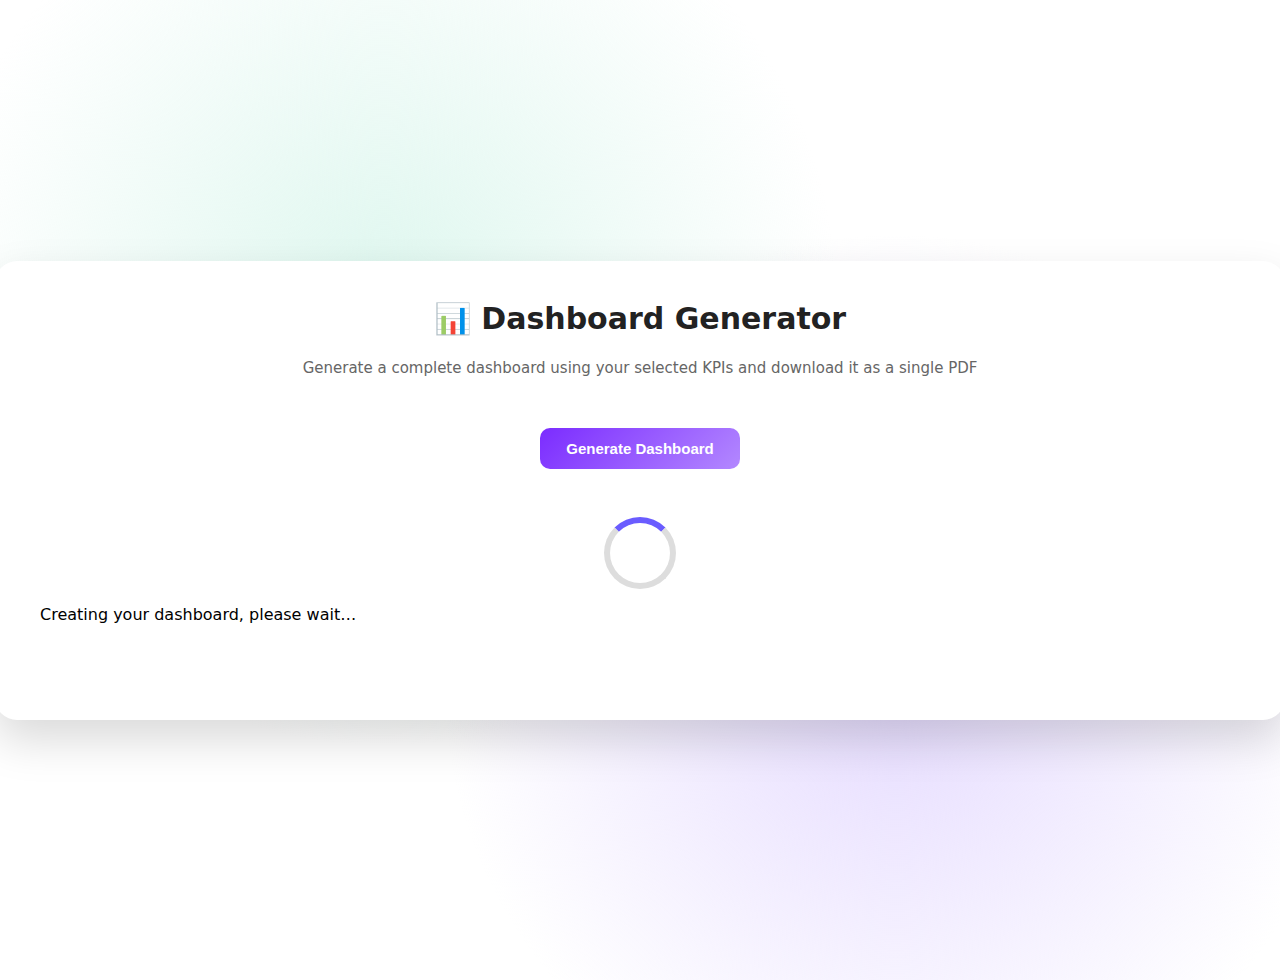
<file: BTechPro/html/dashboard.html>
<!DOCTYPE html>
<html lang="en">

<head>
  <meta charset="UTF-8" />
  <title>Auto KPI Dashboard</title>

<style>
/* Page background */
body {
  margin: 0;
  font-family: "Segoe UI", system-ui, sans-serif;
  background: linear-gradient(135deg, #f2efff, #e8e4ff);
  min-height: 100vh;
  display: flex;
  justify-content: center;
  align-items: center;
  padding: 40px;
}

/* Main container */
.panel {
  background: #ffffff;
  padding: 40px 45px;
  border-radius: 22px;
  max-width: 1200px;
  width: 100%;
  box-shadow: 0 20px 45px rgba(0,0,0,0.15);
  display: flex;
  flex-direction: column;
  gap: 20px;
}

/* Heading */
.panel h1 {
  font-size: 30px;
  font-weight: 800;
  color: #222;
  text-align: center;
  margin: 0;
}

/* Subtitle */
.subtitle {
  text-align: center;
  font-size: 15px;
  color: #666;
  line-height: 1.6;
}

/* Controls */
.controls {
  text-align: center;
}

button {
  padding: 14px 26px;
  font-size: 15px;
  background: #6a5cff;
  color: white;
  border: none;
  cursor: pointer;
  margin: 8px;
  border-radius: 12px;
  font-weight: 700;
  transition: transform 0.2s ease, box-shadow 0.2s ease;
}

button:hover {
  transform: translateY(-3px);
  box-shadow: 0 8px 24px rgba(106, 92, 255, 0.25);
}

#downloadBtn {
  display: none;
}
    body {
      font-family: "Segoe UI", system-ui, sans-serif;
      height: 100vh;
      margin: 0;
      overflow-x: hidden;

      display: flex;
      flex-direction: column;
      align-items: center;

      background:
        radial-gradient(circle at 30% 30%, #dff7ef 0%, transparent 40%),
        radial-gradient(circle at 70% 70%, #e6dcff 0%, transparent 40%);
    }

    /* Title */
    h2 {
      margin-top: 20px;
      font-size: 28px;
      font-weight: 600;
    }

    /* Controls */
    .controls {
      text-align: center;
      margin: 20px 0;
    }

    /* Buttons - Purple Theme */
    button {
      padding: 12px 26px;
      font-size: 15px;
      background: linear-gradient(135deg, #7b2cff, #b388ff);
      color: white;
      border: none;
      border-radius: 10px;
      cursor: pointer;
      margin: 8px;

      transition: all 0.3s ease;
    }

.spinner {
  width: 60px;
  height: 60px;
  border: 6px solid #ddd;
  border-top: 6px solid #6a5cff;
  border-radius: 50%;
  animation: spin 1s linear infinite;
  margin: auto;
}

    /* Hide download initially */
    #downloadBtn {
      display: none;
    }

/* ==============================
   DASHBOARD GRID (3 PER ROW)
   ============================== */
#charts {
  display: grid;
  grid-template-columns: repeat(3, 1fr);   /* Always 3 per row */
  gap: 24px;
  justify-content: center;
  margin-top: 20px;
}

/* Chart card */
#charts img {
  width: 100%;
  border-radius: 16px;
  background: #ffffff;
  padding: 12px;
  border: 1px solid #e5e7f2;
  box-shadow: 0 6px 18px rgba(0,0,0,0.05);
}

/* When less than 3 charts exist, center them */
#charts:has(img:only-child),
#charts:has(img:nth-child(2):last-child) {
  justify-content: center;
}
</style>
</head>

<body>

<div class="panel">
  <h1>📊 Dashboard Generator</h1>
  <div class="subtitle">
    Generate a complete dashboard using your selected KPIs and download it as a single PDF
  </div>

  <div class="controls">
    <button id="generateBtn" onclick="runDashboard()">Generate Dashboard</button>
    <button id="downloadBtn" onclick="downloadPDF()">Download Dashboard as PDF</button>
  </div>

  <div id="loader">
    <div class="spinner"></div>
    <p>Creating your dashboard, please wait…</p>
  </div>

  <div id="charts"></div>
</div>

<script>
function runDashboard() {
  const generateBtn = document.getElementById("generateBtn");
  const downloadBtn = document.getElementById("downloadBtn");
  const loader = document.getElementById("loader");
  const chartsDiv = document.getElementById("charts");

      generateBtn.style.display = "none";
      downloadBtn.style.display = "none";
      loader.style.display = "block";
      chartsDiv.innerHTML = "";

      const storedKPIs = localStorage.getItem("structured_kpis");

  if (!storedKPIs) {
    alert("No KPIs found. Please run KPI Identification first.");
    loader.style.display = "none";
    generateBtn.style.display = "inline-block";
    return;
  }

  const structuredKPIs = JSON.parse(storedKPIs);

      fetch("/chart/generate", {
        method: "POST",
        headers: { "Content-Type": "application/json" },
        body: JSON.stringify({ kpis: structuredKPIs })
      })
        .then(res => res.json())
        .then(data => {
          loader.style.display = "none";

    if (!data.images || data.images.length === 0) {
      chartsDiv.innerHTML = "<p style='text-align:center;color:#555;'>No charts generated.</p>";
      generateBtn.style.display = "inline-block";
      return;
    }

    data.images.forEach(imgUrl => {
      const img = document.createElement("img");
      img.src = imgUrl;
      chartsDiv.appendChild(img);
    });

    downloadBtn.style.display = "inline-block";
  })
  .catch(err => {
    console.error(err);
    alert("Dashboard generation failed.");
    loader.style.display = "none";
    generateBtn.style.display = "inline-block";
  });
}

function downloadPDF() {
  window.open("/chart/download-dashboard", "_blank");
}
</script>

</body>

</html>
</file>
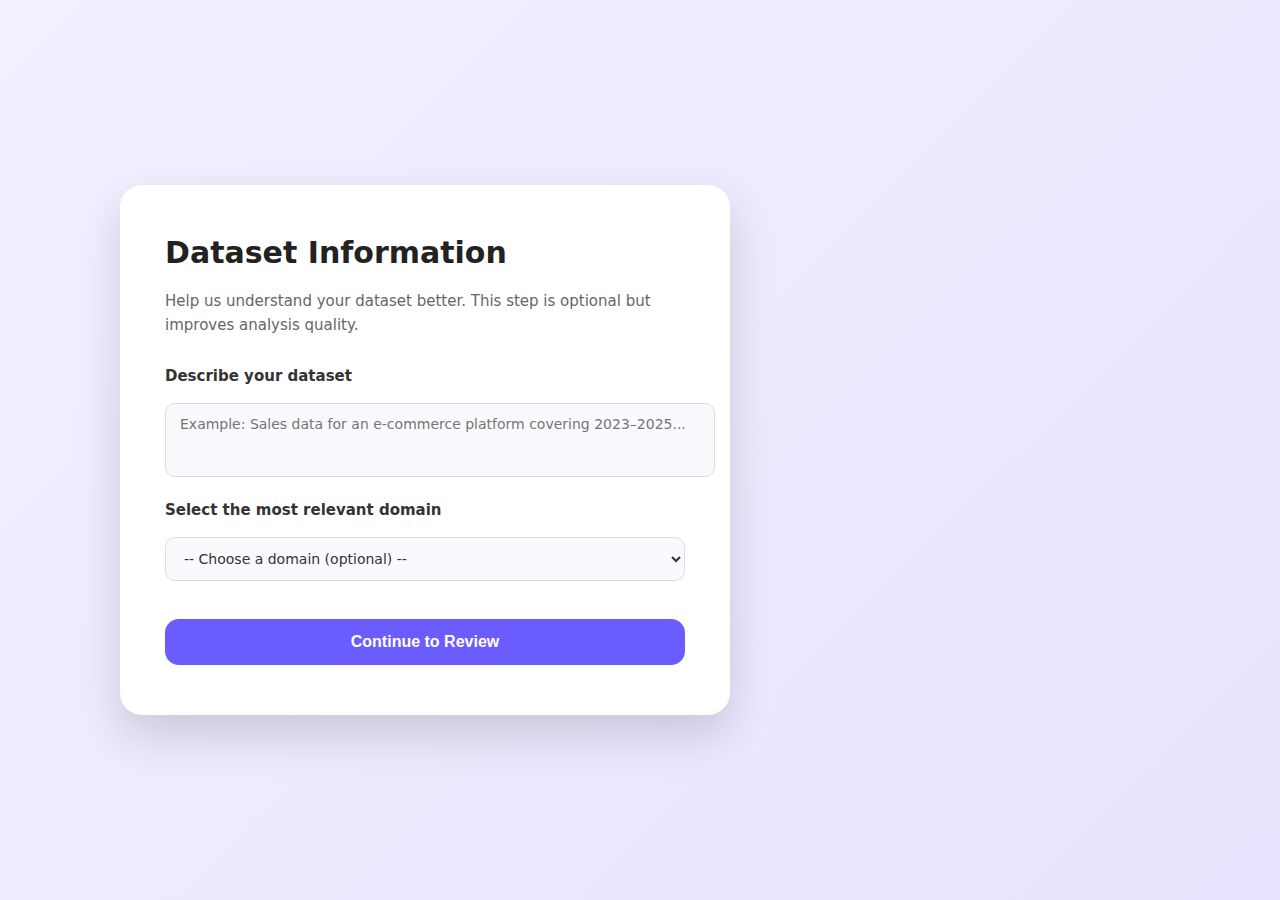
<file: BTechPro/html/metadata.html>
<!DOCTYPE html>
<html lang="en">

<head>
  <meta charset="UTF-8" />
  <title>Dataset Context</title>

  <style>
    /* Soft background – consistent with your theme */
    body {
      margin: 0;
      font-family: "Segoe UI", system-ui, sans-serif;
      background: linear-gradient(135deg, #f2efff, #e8e4ff);
      min-height: 100vh;
      display: flex;
      align-items: center;
      justify-content: flex-start;
      padding-left: 120px;
      gap: 80px;
      overflow-x: hidden;
    }

    /* Main Card */
    .card {
      background: #ffffff;
      padding: 50px 45px;
      border-radius: 22px;
      width: 100%;
      max-width: 520px;
      box-shadow: 0 20px 45px rgba(0,0,0,0.15);
      display: flex;
      flex-direction: column;
      gap: 18px;
    }

    /* Main Heading */
    .card h1 {
      font-size: 30px;
      font-weight: 800;
      color: #222;
      margin: 0;
      line-height: 1.2;
    }

    /* Subtitle */
    .subtitle {
      font-size: 15px;
      color: #666;
      line-height: 1.6;
      margin-bottom: 6px;
    }

    /* Section Labels */
    .card label {
      font-size: 15px;
      font-weight: 600;
      color: #333;
      margin-top: 6px;
    }

    /* Inputs */
    textarea,
    select {
      width: 100%;
      padding: 12px 14px;
      border-radius: 10px;
      border: 1px solid #ddd;
      font-size: 14px;
      font-family: inherit;
      outline: none;
      background: #fafafe;
      color: #333;
    }

    textarea {
      resize: none;
    }

    /* Button */
    button {
      margin-top: 20px;
      padding: 14px;
      width: 100%;
      cursor: pointer;
      background: #6a5cff;
      color: #ffffff;
      border: none;
      border-radius: 14px;
      font-size: 16px;
      font-weight: 700;
      transition: transform 0.2s ease, box-shadow 0.2s ease;
    }

    /* No color change on hover */
    button:hover {
      transform: translateY(-3px);
      box-shadow: 0 8px 24px rgba(106, 92, 255, 0.25);
    }
  </style>
</head>

<body>

<div class="card">
  <!-- Stronger Heading Structure -->
  <h1>Dataset Information</h1>
  <div class="subtitle">
    Help us understand your dataset better. This step is optional but improves analysis quality.
  </div>

  <label for="datasetDesc">Describe your dataset</label>
  <textarea
    id="datasetDesc"
    rows="3"
    placeholder="Example: Sales data for an e-commerce platform covering 2023–2025..."
  ></textarea>

  <label for="datasetDomain">Select the most relevant domain</label>
  <select id="datasetDomain">
    <option value="">-- Choose a domain (optional) --</option>
    <option>Business / Sales</option>
    <option>Marketing</option>
    <option>Finance</option>
    <option>Healthcare</option>
    <option>Operations</option>
    <option>Education</option>
    <option>Scientific / Research</option>
    <option>Other</option>
  </select>

  <button onclick="submitMetadata()">Continue to Review</button>
</div>

  <script>
    function submitMetadata() {
      const description = document.getElementById("datasetDesc").value.trim();
      const domain = document.getElementById("datasetDomain").value;

      const datasetId = localStorage.getItem("dataset_id");

  const userContext = {
    dataset_id: datasetId,
    dataset_description: description || null,
    dataset_domain: domain || null
  };

      localStorage.setItem("userDatasetContext", JSON.stringify(userContext));

      console.log("📝 Optional dataset context saved:", userContext);

  // Move to next step
  window.location.href = "/review";
}
</script>

</body>

</html>
</file>
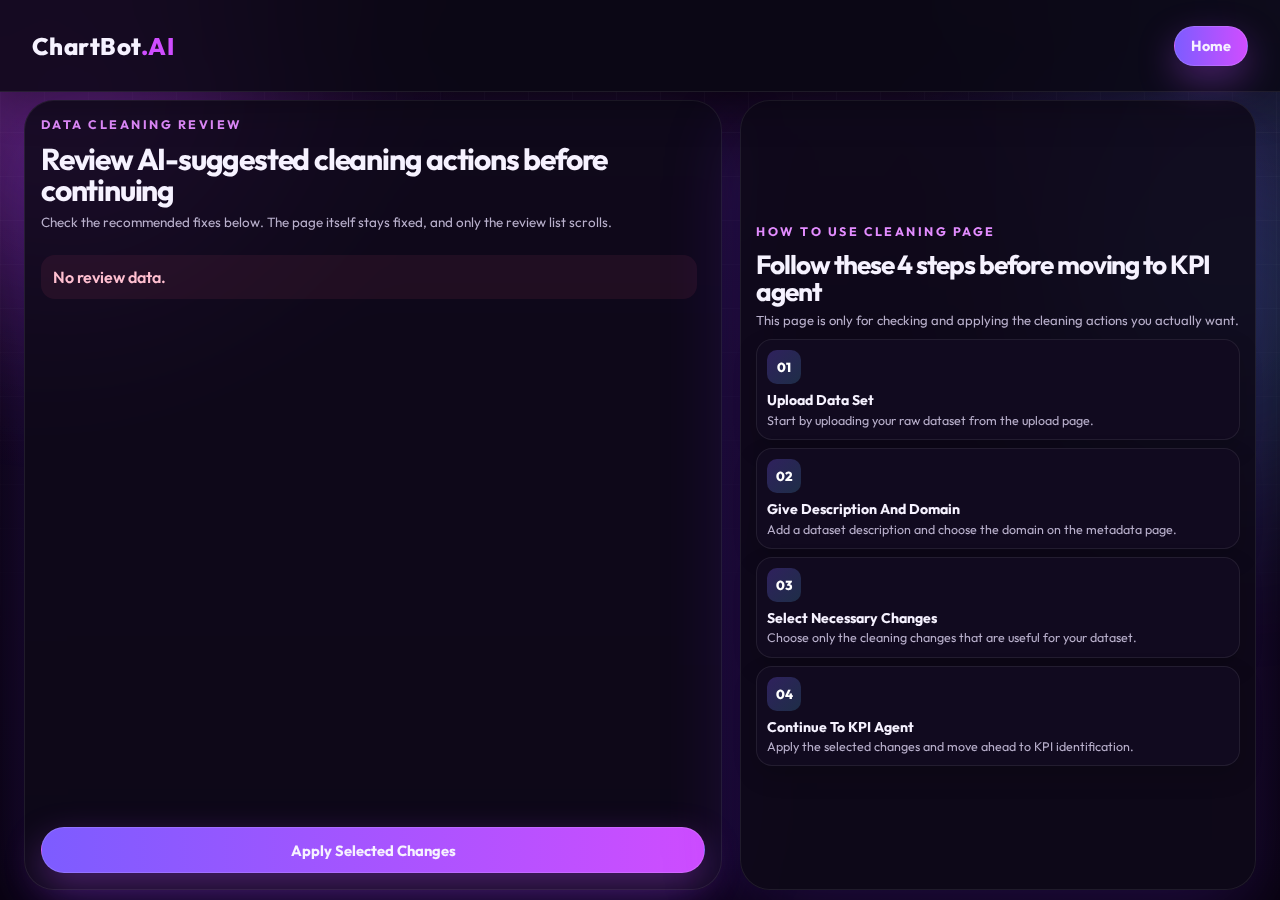
<file: BTechPro/html/review.html>
<!DOCTYPE html>
<html lang="en">
<head>
  <meta charset="UTF-8">
  <meta name="viewport" content="width=device-width, initial-scale=1.0">
  <title>Data Cleaning Review</title>
  <link rel="preconnect" href="https://fonts.googleapis.com">
  <link rel="preconnect" href="https://fonts.gstatic.com" crossorigin>
  <link href="https://fonts.googleapis.com/css2?family=Outfit:wght@300;400;500;600;700;800&display=swap" rel="stylesheet">
  <style>
    :root {
      --panel: rgba(15, 10, 27, 0.84);
      --panel-strong: rgba(18, 11, 32, 0.94);
      --border: rgba(255, 255, 255, 0.08);
      --text: #f6f2ff;
      --muted: #b9b0cc;
      --accent: #cf4dff;
      --accent-2: #7d5cff;
      --shadow: 0 24px 80px rgba(118, 44, 255, 0.22);
    }

    * {
      box-sizing: border-box;
    }

    html,
    body {
      height: 100%;
    }

    body {
      margin: 0;
      font-family: "Outfit", sans-serif;
      color: var(--text);
      overflow: hidden;
      background:
        radial-gradient(circle at top left, rgba(185, 58, 255, 0.18), transparent 30%),
        radial-gradient(circle at top right, rgba(85, 158, 255, 0.14), transparent 25%),
        linear-gradient(180deg, #14081d 0%, #09040f 45%, #06020a 100%);
      scrollbar-width: none;
    }

    body::-webkit-scrollbar {
      display: none;
    }

    body::before {
      content: "";
      position: fixed;
      inset: 0;
      background-image:
        linear-gradient(rgba(255, 255, 255, 0.045) 1px, transparent 1px),
        linear-gradient(90deg, rgba(255, 255, 255, 0.045) 1px, transparent 1px);
      background-size: 44px 44px;
      mask-image: linear-gradient(to bottom, rgba(255, 255, 255, 0.75), transparent 82%);
      pointer-events: none;
      z-index: -2;
    }

    .page-glow {
      position: fixed;
      width: 360px;
      height: 360px;
      border-radius: 50%;
      filter: blur(90px);
      pointer-events: none;
      z-index: -1;
    }

    .page-glow-left {
      top: -70px;
      left: -100px;
      background: rgba(207, 77, 255, 0.26);
    }

    .page-glow-right {
      top: 140px;
      right: -120px;
      background: rgba(89, 208, 255, 0.16);
    }

    .site-header {
      position: sticky;
      top: 0;
      z-index: 10;
      width: 100%;
      height: 92px;
    }

    .nav-shell {
      width: 100%;
      min-height: 92px;
      padding: 16px 32px;
      display: flex;
      align-items: center;
      justify-content: space-between;
      gap: 24px;
      border-bottom: 1px solid var(--border);
      background: rgba(10, 7, 20, 0.82);
      backdrop-filter: blur(20px);
      box-shadow: 0 12px 40px rgba(0, 0, 0, 0.3);
    }

    .brand {
      color: inherit;
      text-decoration: none;
      font-size: 1.5rem;
      font-weight: 800;
      letter-spacing: 0.02em;
    }

    .brand span {
      color: var(--accent);
    }

    .nav-cta,
    button {
      border: 1px solid rgba(255, 255, 255, 0.14);
      border-radius: 999px;
      color: var(--text);
      background: linear-gradient(90deg, var(--accent-2), var(--accent));
      box-shadow: 0 14px 36px rgba(184, 74, 255, 0.35);
      cursor: pointer;
      transition: transform 0.2s ease, box-shadow 0.2s ease;
      font-family: inherit;
      font-weight: 700;
    }

    .nav-cta {
      padding: 10px 16px;
      font-size: 0.9rem;
      text-decoration: none;
    }

    .nav-cta:hover,
    button:hover {
      transform: translateY(-2px);
    }

    .review-page {
      height: calc(100vh - 92px);
      max-width: 1280px;
      margin: 0 auto;
      padding: 8px 24px 10px;
      display: grid;
      grid-template-columns: minmax(0, 1.15fr) minmax(0, 0.85fr);
      gap: 18px;
      align-items: stretch;
    }

    .review-panel,
    .steps-panel {
      border: 1px solid var(--border);
      background: var(--panel);
      backdrop-filter: blur(16px);
      box-shadow: var(--shadow);
      border-radius: 30px;
    }

    .review-panel {
      padding: 16px;
      display: flex;
      flex-direction: column;
      min-height: 0;
    }

    .eyebrow {
      margin: 0 0 12px;
      color: #e38cff;
      text-transform: uppercase;
      letter-spacing: 0.2em;
      font-size: 0.78rem;
      font-weight: 700;
    }

    .review-panel h1 {
      margin: 0 0 6px;
      font-size: clamp(1.42rem, 2.35vw, 1.95rem);
      line-height: 1.04;
      letter-spacing: -0.04em;
    }

    .subtitle {
      margin: 0 0 8px;
      color: var(--muted);
      font-size: 0.84rem;
      line-height: 1.36;
    }

    #loading {
      margin: 0 0 8px;
      padding: 8px 10px;
      border-radius: 12px;
      background: rgba(255, 255, 255, 0.04);
      color: #cfd8ff;
      font-size: 0.84rem;
    }

    #issues {
      flex: 1;
      min-height: 0;
      overflow-y: auto;
      padding-right: 8px;
      scrollbar-width: thin;
      scrollbar-color: rgba(207, 77, 255, 0.6) rgba(255, 255, 255, 0.05);
    }

    #issues::-webkit-scrollbar {
      width: 8px;
    }

    #issues::-webkit-scrollbar-track {
      background: rgba(255, 255, 255, 0.04);
      border-radius: 999px;
    }

    #issues::-webkit-scrollbar-thumb {
      background: linear-gradient(180deg, rgba(125, 92, 255, 0.95), rgba(207, 77, 255, 0.95));
      border-radius: 999px;
    }

    .issue {
      background: var(--panel-strong);
      border-radius: 18px;
      padding: 13px 13px;
      border: 1px solid rgba(255, 255, 255, 0.08);
      box-shadow: 0 10px 30px rgba(0, 0, 0, 0.15);
      display: flex;
      flex-direction: column;
      gap: 7px;
      margin-bottom: 10px;
    }

    .checkbox-row {
      display: flex;
      align-items: flex-start;
      gap: 10px;
      font-size: 0.95rem;
      font-weight: 600;
      color: var(--text);
      padding-bottom: 8px;
      border-bottom: 1px solid rgba(255, 255, 255, 0.08);
    }

    .checkbox-row input {
      margin-top: 3px;
      accent-color: #cf4dff;
    }

    .checkbox-row strong {
      color: #f0a2ff;
      font-weight: 700;
    }

    .issue p {
      font-size: 0.88rem;
      color: var(--muted);
      margin: 0;
      line-height: 1.46;
    }

    .issue p b {
      color: var(--text);
      font-weight: 700;
    }

    .issue em {
      color: #dad0ee;
      font-style: normal;
      background: rgba(255, 255, 255, 0.04);
      padding: 8px 10px;
      border-radius: 10px;
      display: inline-block;
      line-height: 1.42;
    }

    .risk {
      background: rgba(255, 92, 122, 0.1);
      border-left: 4px solid #ff5d8d;
      padding: 8px 10px;
      border-radius: 10px;
      font-size: 0.82rem;
      font-weight: 600;
      color: #ffbfd0;
      line-height: 1.38;
    }

    .review-footer {
      padding-top: 8px;
    }

    button {
      min-height: 46px;
      width: 100%;
      font-size: 0.92rem;
    }

    .steps-panel {
      padding: 15px;
      display: flex;
      flex-direction: column;
      justify-content: center;
    }

    .steps-panel h2 {
      margin: 0 0 6px;
      font-size: clamp(1.28rem, 2.05vw, 1.7rem);
      line-height: 1.05;
      letter-spacing: -0.04em;
    }

    .steps-copy {
      margin: 0 0 10px;
      color: var(--muted);
      font-size: 0.82rem;
      line-height: 1.34;
    }

    .steps-grid {
      display: grid;
      gap: 8px;
    }

    .step-card {
      border-radius: 16px;
      border: 1px solid rgba(255, 255, 255, 0.08);
      background: var(--panel-strong);
      padding: 10px 10px;
      transition: transform 0.22s ease, box-shadow 0.22s ease, border-color 0.22s ease;
      box-shadow: 0 10px 24px rgba(0, 0, 0, 0.16);
    }

    .step-card:hover {
      transform: translateY(-4px);
      border-color: rgba(207, 77, 255, 0.45);
      box-shadow:
        0 18px 36px rgba(0, 0, 0, 0.22),
        0 0 24px rgba(207, 77, 255, 0.18);
    }

    .step-number {
      display: inline-flex;
      align-items: center;
      justify-content: center;
      width: 34px;
      height: 34px;
      border-radius: 10px;
      background: linear-gradient(135deg, rgba(125, 92, 255, 0.28), rgba(89, 208, 255, 0.18));
      color: #fff;
      font-weight: 800;
      margin-bottom: 8px;
      font-size: 0.82rem;
    }

    .step-card h3 {
      margin: 0 0 4px;
      font-size: 0.88rem;
      line-height: 1.18;
    }

    .step-card p {
      margin: 0;
      color: var(--muted);
      font-size: 0.78rem;
      line-height: 1.3;
    }

    .error {
      color: #ffbfd0;
      font-weight: 600;
      padding: 12px;
      border-radius: 14px;
      background: rgba(255, 92, 122, 0.08);
    }

    @media (max-width: 1100px) {
      body {
        overflow-y: auto;
      }

      .review-page {
        height: auto;
        grid-template-columns: 1fr;
      }

      .review-panel {
        min-height: 700px;
      }
    }

    @media (max-width: 820px) {
      .site-header {
        height: auto;
      }

      .nav-shell {
        min-height: auto;
        padding: 16px;
      }

      .review-page {
        padding: 14px 16px 22px;
        gap: 20px;
      }

      .review-panel,
      .steps-panel {
        padding: 18px;
      }
    }
  </style>
</head>
<body>
  <div class="page-glow page-glow-left"></div>
  <div class="page-glow page-glow-right"></div>

  <header class="site-header">
    <div class="nav-shell">
      <a class="brand" href="/">ChartBot<span>.AI</span></a>
      <a class="nav-cta" href="/">Home</a>
    </div>
  </header>

  <main class="review-page">
    <section class="review-panel">
      <p class="eyebrow">Data Cleaning Review</p>
      <h1>Review AI-suggested cleaning actions before continuing</h1>
      <div class="subtitle">
        Check the recommended fixes below. The page itself stays fixed, and only the review list scrolls.
      </div>

      <div id="loading">
        Generating data quality review using AI...
      </div>

      <div id="issues"></div>

      <div class="review-footer">
        <button onclick="processSelected()">Apply Selected Changes</button>
      </div>
    </section>

    <aside class="steps-panel">
      <p class="eyebrow">How To Use Cleaning Page</p>
      <h2>Follow these 4 steps before moving to KPI agent</h2>
      <p class="steps-copy">
        This page is only for checking and applying the cleaning actions you actually want.
      </p>

      <div class="steps-grid">
        <article class="step-card">
          <span class="step-number">01</span>
          <h3>Upload Data Set</h3>
          <p>Start by uploading your raw dataset from the upload page.</p>
        </article>

        <article class="step-card">
          <span class="step-number">02</span>
          <h3>Give Description And Domain</h3>
          <p>Add a dataset description and choose the domain on the metadata page.</p>
        </article>

        <article class="step-card">
          <span class="step-number">03</span>
          <h3>Select Necessary Changes</h3>
          <p>Choose only the cleaning changes that are useful for your dataset.</p>
        </article>

        <article class="step-card">
          <span class="step-number">04</span>
          <h3>Continue To KPI Agent</h3>
          <p>Apply the selected changes and move ahead to KPI identification.</p>
        </article>
      </div>
    </aside>
  </main>

  <script>
    async function callLLMReview() {
      const datasetId = localStorage.getItem("dataset_id");
      const sampleRowsRaw = localStorage.getItem("datasetSampleRows");
      const sampleRows = sampleRowsRaw ? JSON.parse(sampleRowsRaw) : null;
      const userContextRaw = localStorage.getItem("userDatasetContext");
      const userContext = userContextRaw ? JSON.parse(userContextRaw) : {};

      if (!datasetId || !sampleRows) {
        alert("Dataset info missing. Please upload again.");
        return;
      }

      const metaRes = await fetch(`http://127.0.0.1:8000/cleaning/metadata/${datasetId}`);
      if (!metaRes.ok) {
        alert("Failed to fetch metadata.");
        return;
      }

      const datasetMetadata = await metaRes.json();

      const payload = {
        dataset_metadata: datasetMetadata,
        sample_rows: sampleRows,
        user_context: userContext
      };

      const res = await fetch(`/llm-agent/llm-review`, {
        method: "POST",
        headers: { "Content-Type": "application/json" },
        body: JSON.stringify(payload)
      });

      if (!res.ok) {
        alert("LLM review failed.");
        return;
      }

      return await res.json();
    }

    function renderReview(review) {
      const issuesDiv = document.getElementById("issues");
      document.getElementById("loading").style.display = "none";

      if (!review) {
        issuesDiv.innerHTML = "<p class='error'>No review data.</p>";
        return;
      }

      let counter = 0;
      const nextId = () => "chk_" + (++counter);

      review.issues?.forEach(item => {
        const id = nextId();
        issuesDiv.innerHTML += `
          <div class="issue">
            <div class="checkbox-row">
              <input type="checkbox" id="${id}" checked
                data-column="${item.column}"
                data-step="${item.step_id}"
                data-action="${item.recommended_action}"
                data-problem="${item.problem}"
                data-action-reason="${item.action_reason}"
                data-risk="${item.risk_if_ignored}">
              <label for="${id}">
                <strong>${item.column}</strong> -> ${item.step_id}
              </label>
            </div>

            <p><b>Problem:</b> ${item.problem}</p>
            <p><b>Recommended Action:</b> ${item.recommended_action}</p>
            <p><em>${item.action_reason}</em></p>

            <div class="risk">
              <b>Risk if ignored:</b> ${item.risk_if_ignored}
            </div>
          </div>
        `;
      });
    }

    (async () => {
      const review = await callLLMReview();
      renderReview(review);
    })();

    async function processSelected() {
      const datasetId = localStorage.getItem("dataset_id");
      if (!datasetId) {
        alert("Dataset missing.");
        return;
      }

      const selected = [];
      document.querySelectorAll('input[type="checkbox"]:checked').forEach(cb => {
        selected.push({
          column: cb.dataset.column,
          step_id: cb.dataset.step,
          recommended_action: cb.dataset.action,
          problem: cb.dataset.problem,
          action_reason: cb.dataset.actionReason,
          risk_if_ignored: cb.dataset.risk
        });
      });

      const res = await fetch(`/cleaning/execute-cleaning`, {
        method: "POST",
        headers: { "Content-Type": "application/json" },
        body: JSON.stringify({
          dataset_id: datasetId,
          actions: selected,
          dry_run: false
        })
      });

      if (!res.ok) {
        alert("Cleaning failed.");
        return;
      }

      alert("Cleaning completed. Moving to KPI analysis...");
      window.location.href = "/kpi";
    }
  </script>
</body>
</html>
</file>
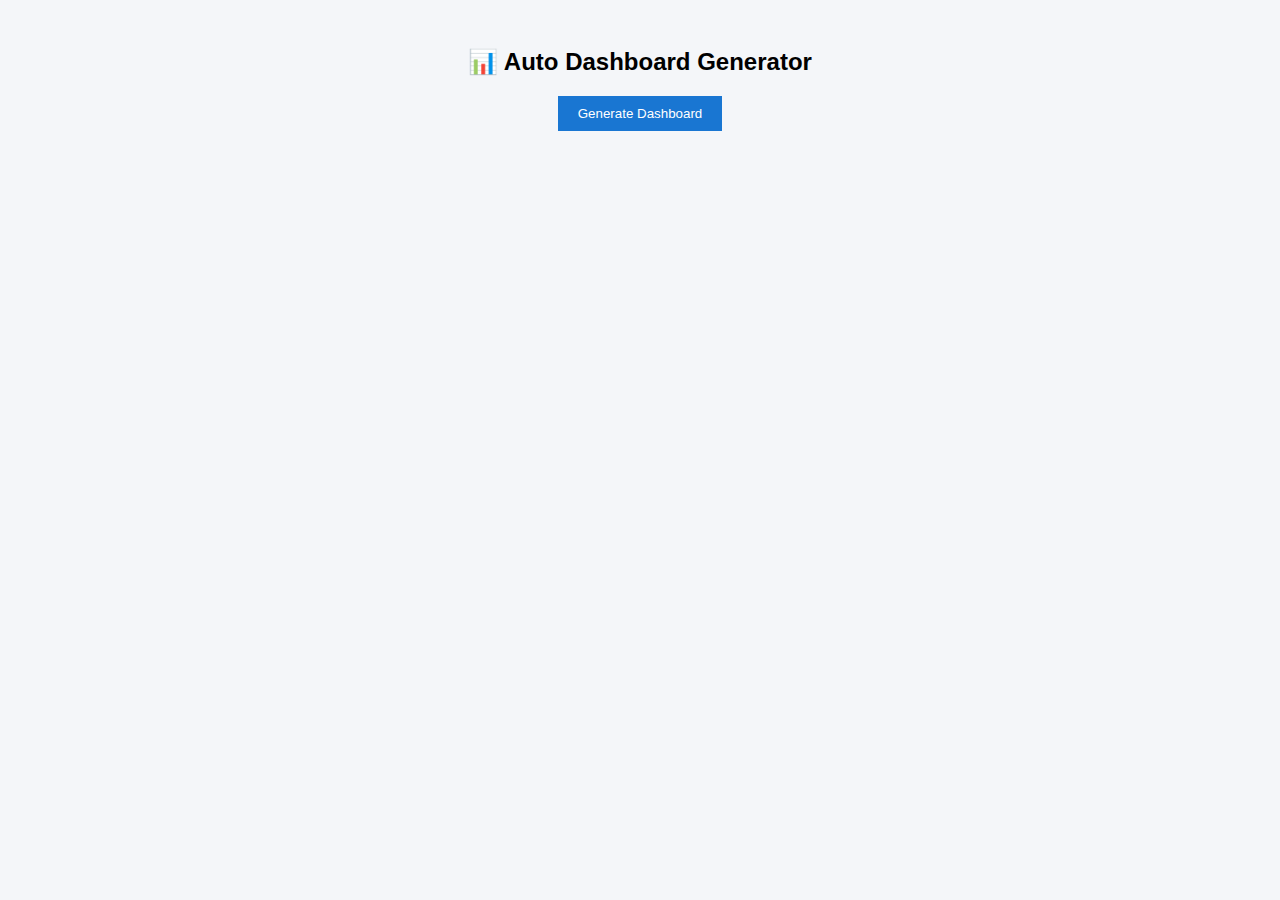
<file: src/html/dashboard.html>
<!DOCTYPE html>
<html>
<head>
<title>Auto KPI Dashboard</title>
<style>
body {
  font-family: Arial;
  background:#f4f6f9;
  padding:20px;
}
h2 {
  text-align:center;
}
button {
  padding:10px 20px;
  background:#1976d2;
  color:white;
  border:none;
  cursor:pointer;
}
button:hover {
  background:#0f5aa0;
}
#charts img {
  width:400px;
  margin:10px;
  border:1px solid #ccc;
}
</style>
</head>
<body>

<h2>📊 Auto Dashboard Generator</h2>
<div style="text-align:center;">
  <button onclick="runDashboard()">Generate Dashboard</button>
</div>

<div id="charts"></div>

<script>
// ------------------------------
// Convert KPI text → structured JSON
// ------------------------------
function parseKPIText(text) {
  text = text.replace(/```plaintext|```/g, "").trim();
  const kpis = [];
  const blocks = text.split(/KPI \d+:/).slice(1);

  blocks.forEach(block => {
    const kpi = {};
    const lines = block.trim().split("\n");

    lines.forEach(line => {
      if (line.includes(":")) {
        const [key, ...rest] = line.split(":");
        const value = rest.join(":").trim();
        const normalizedKey = key.trim().toLowerCase().replace(/ /g, "_");
        kpi[normalizedKey] = value;
      }
    });

    kpis.push({
      name: kpi.name,
      columns: kpi.columns,
      suggested_chart: kpi.suggested_chart
    });
  });

  return kpis;
}

// ------------------------------
// Full Dashboard Flow
// ------------------------------
function runDashboard() {
  fetch("http://127.0.0.1:8002/identify-kpis", {
    method: "POST",
    headers: {"Content-Type": "application/json"},
    body: JSON.stringify({ run: true })
  })
  .then(res => res.json())
  .then(kpiData => {
    console.log("KPI DATA:", kpiData);

    const structuredKPIs = parseKPIText(kpiData.kpi_output);
    console.log("STRUCTURED KPIs:", structuredKPIs);

    return fetch("http://127.0.0.1:8003/generate-charts", {
      method: "POST",
      headers: {"Content-Type": "application/json"},
      body: JSON.stringify({ kpis: structuredKPIs })
    });
  })
  .then(res => res.json())
  .then(chartData => {
    console.log("CHART DATA:", chartData);

    const div = document.getElementById("charts");
    div.innerHTML = "";

    if (!chartData.images || chartData.images.length === 0) {
      div.innerHTML = "<p>No charts generated.</p>";
      return;
    }

    chartData.images.forEach(img => {
      div.innerHTML += `<img src="${img}">`;
    });
  })
  .catch(err => {
    alert("Error generating dashboard. Check console.");
    console.error(err);
  });
}
</script>

</body>
</html>
</file>
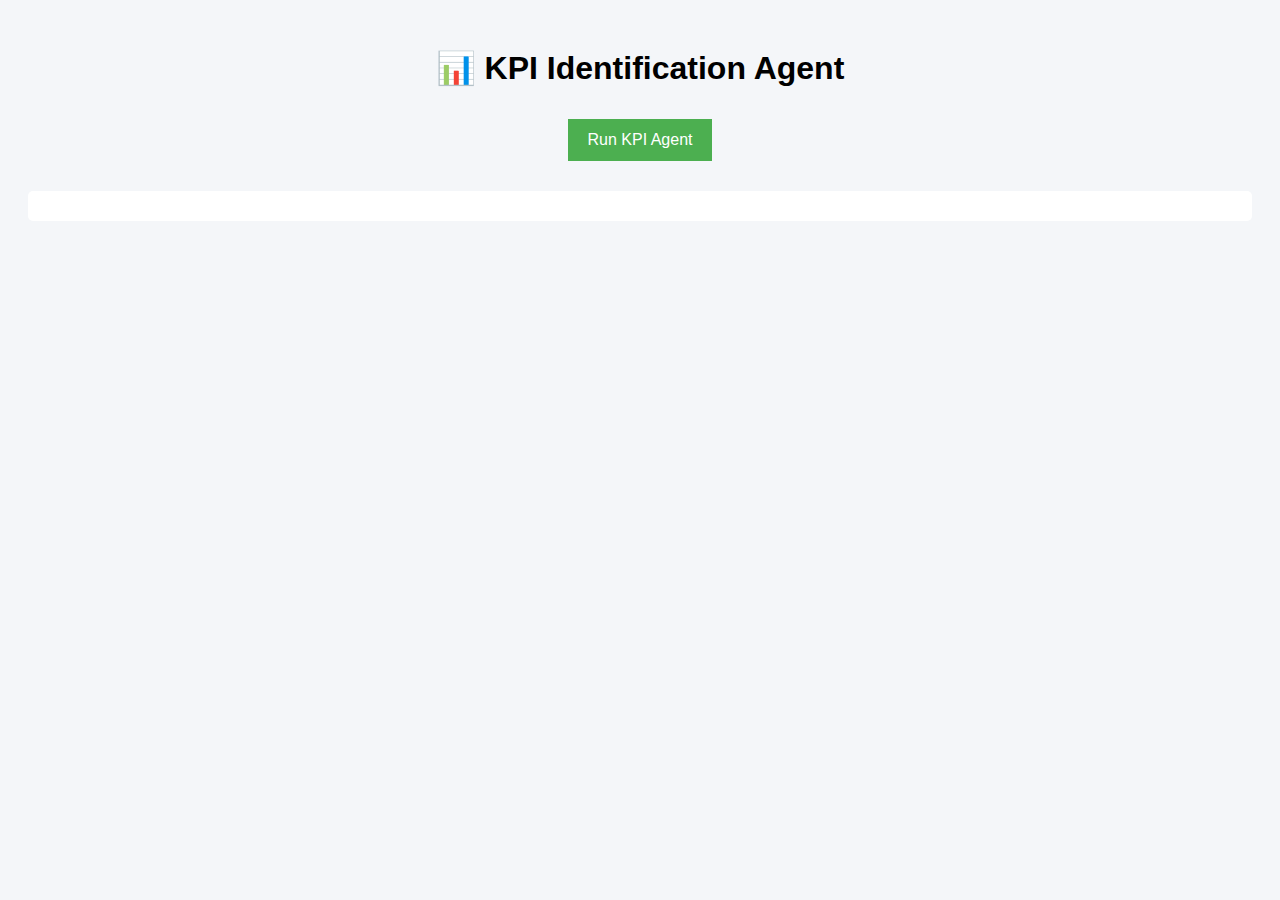
<file: src/html/kpi_ui.html>
<!DOCTYPE html>
<html lang="en">
<head>
<meta charset="UTF-8">
<title>KPI Identification Result</title>
<style>
body {
    font-family: Arial, sans-serif;
    background: #f4f6f9;
    padding: 20px;
}
h1 {
    text-align: center;
}
button {
    padding: 12px 20px;
    font-size: 16px;
    background: #4CAF50;
    color: white;
    border: none;
    cursor: pointer;
    margin: 10px;
}
button:hover {
    background: #45a049;
}
#output {
    margin-top: 20px;
    padding: 15px;
    background: #ffffff;
    border-radius: 5px;
    white-space: pre-wrap;
    max-height: 600px;
    overflow-y: auto;
}
.error {
    color: red;
    font-weight: bold;
}
.loading {
    color: blue;
    font-weight: bold;
}
#nextBtn {
    display: none;   /* Continue button hidden initially */
}
</style>
</head>
<body>

<h1>📊 KPI Identification Agent</h1>

<div style="text-align:center;">
    <!-- Run KPI button -->
    <button id="runBtn" onclick="runKPI()">Run KPI Agent</button>

    <!-- Continue button (hidden until KPIs are generated) -->
    <button id="nextBtn" onclick="goToDashboard()">Continue → Dashboard</button>
</div>

<div id="output"></div>

<script>
function runKPI() {
    const output = document.getElementById("output");
    const nextBtn = document.getElementById("nextBtn");
    const runBtn  = document.getElementById("runBtn");

    // Reset UI
    nextBtn.style.display = "none";
    runBtn.disabled = true;   // prevent double clicks
    output.innerHTML = "<div class='loading'>Running KPI agent, please wait...</div>";

    // Read optional user context saved from metadata.html
    const userContext = JSON.parse(localStorage.getItem("userDatasetContext")) || {};

    const payload = {
        dataset_description: userContext.dataset_description || null,
        dataset_domain: userContext.dataset_domain || null
    };

    console.log("📤 Sending to KPI Agent:", payload);

    fetch("http://localhost:8002/identify-kpis", {
        method: "POST",
        headers: { "Content-Type": "application/json" },
        body: JSON.stringify(payload)
    })
    .then(res => res.json())
    .then(data => {
        console.log("Full API Response:", data);

        if (data.status === "success" && data.kpi_output) {
            output.innerHTML = `
                <h3>Identified KPIs:</h3>
                <pre>${data.kpi_output}</pre>
            `;

            // 🔥 Hide Run KPI button permanently after KPIs are shown
            runBtn.style.display = "none";

            // Store KPI result for dashboard usage
            const structuredKPIs = parseKPIText(data.kpi_output);

            // Store RAW output (optional, for debugging)
            localStorage.setItem("kpi_result", JSON.stringify(data));

            // 🔥 Store structured KPIs for chart generator
            localStorage.setItem("structured_kpis", JSON.stringify(structuredKPIs));

            console.log("🚀 Structured KPIs saved:", structuredKPIs);


            // Show Continue button
            nextBtn.style.display = "inline-block";
        } 
        else if (data.status === "error") {
            output.innerHTML = `<div class="error">Error: ${data.message}</div>`;
            runBtn.disabled = false;  // allow retry on error
        } 
        else {
            output.innerHTML = `
                <div class="error">
                Unexpected API response:<br>
                <pre>${JSON.stringify(data, null, 2)}</pre>
                </div>
            `;
            runBtn.disabled = false;
        }
    })
    .catch(err => {
        console.error(err);
        output.innerHTML = "<div class='error'>Failed to connect to KPI Agent API</div>";
        runBtn.disabled = false;
    });
}

function goToDashboard() {
    window.location.href = "dashboard.html";
}



function parseKPIText(text) {
  text = text.replace(/```plaintext|```/g, "").trim();
  const kpis = [];
  const blocks = text.split(/KPI \d+:/).slice(1);

  blocks.forEach(block => {
    let name = "";
    let columns = "";
    let chartType = "";

    const lines = block.trim().split("\n");

    lines.forEach(line => {
      line = line.trim();

      if (line.startsWith("Name:")) {
        name = line.replace("Name:", "").trim();
      }
      else if (line.startsWith("Columns:")) {
        columns = line.replace("Columns:", "").trim();
      }
      else if (line.includes("Chart Type:")) {
        chartType = line.replace("- Chart Type:", "").trim();
      }
    });

    if (name && columns && chartType) {
      kpis.push({
        name: name,
        columns: columns,
        suggested_chart: chartType
      });
    }
  });

  return kpis;
}

</script>

</body>
</html>
</file>
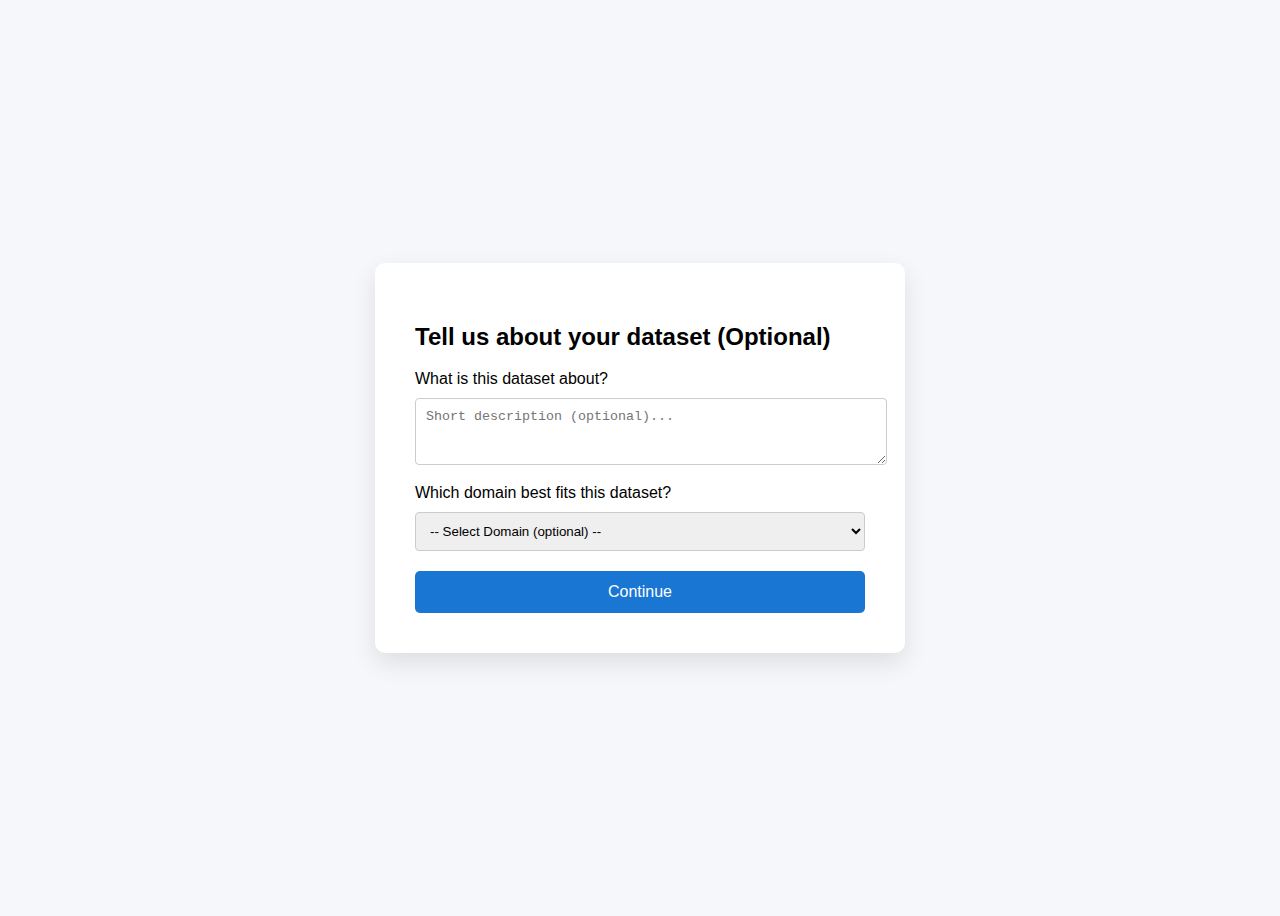
<file: src/html/metadata.html>
<!DOCTYPE html>
<html lang="en">
<head>
  <meta charset="UTF-8" />
  <title>Dataset Context</title>
  <style>
    body {
      font-family: Arial, sans-serif;
      background: #f5f7fa;
      height: 100vh;
      display: flex;
      justify-content: center;
      align-items: center;
    }

    .card {
      background: white;
      padding: 40px;
      border-radius: 10px;
      width: 450px;
      box-shadow: 0 10px 25px rgba(0,0,0,0.1);
    }

    textarea, select {
      width: 100%;
      margin-top: 10px;
      padding: 10px;
      border-radius: 4px;
      border: 1px solid #ccc;
    }

    button {
      margin-top: 20px;
      padding: 12px;
      width: 100%;
      cursor: pointer;
      background: #1976d2;
      color: white;
      border: none;
      border-radius: 5px;
      font-size: 16px;
    }

    button:hover {
      background: #125aa3;
    }
  </style>
</head>
<body>

<div class="card">
  <h2>Tell us about your dataset (Optional)</h2>

  <label>What is this dataset about?</label>
  <textarea id="datasetDesc" rows="3" placeholder="Short description (optional)..."></textarea>

  <label style="margin-top:15px; display:block;">Which domain best fits this dataset?</label>
  <select id="datasetDomain">
    <option value="">-- Select Domain (optional) --</option>
    <option>Business / Sales</option>
    <option>Marketing</option>
    <option>Finance</option>
    <option>Healthcare</option>
    <option>Operations</option>
    <option>Education</option>
    <option>Scientific / Research</option>
    <option>Other</option>
  </select>

  <button onclick="submitMetadata()">Continue</button>
</div>

<script>
function submitMetadata() {
  const description = document.getElementById("datasetDesc").value.trim();
  const domain = document.getElementById("datasetDomain").value;

  const datasetId = localStorage.getItem("dataset_id");

  const userContext = {
    dataset_id: datasetId,              // 🔑 attach dataset ID
    dataset_description: description || null,
    dataset_domain: domain || null
  };

  localStorage.setItem("userDatasetContext", JSON.stringify(userContext));

  console.log("📝 Optional dataset context saved:", userContext);

  // Move to next step: review.html
  window.location.href = "review.html";
}
</script>

</body>
</html>
</file>
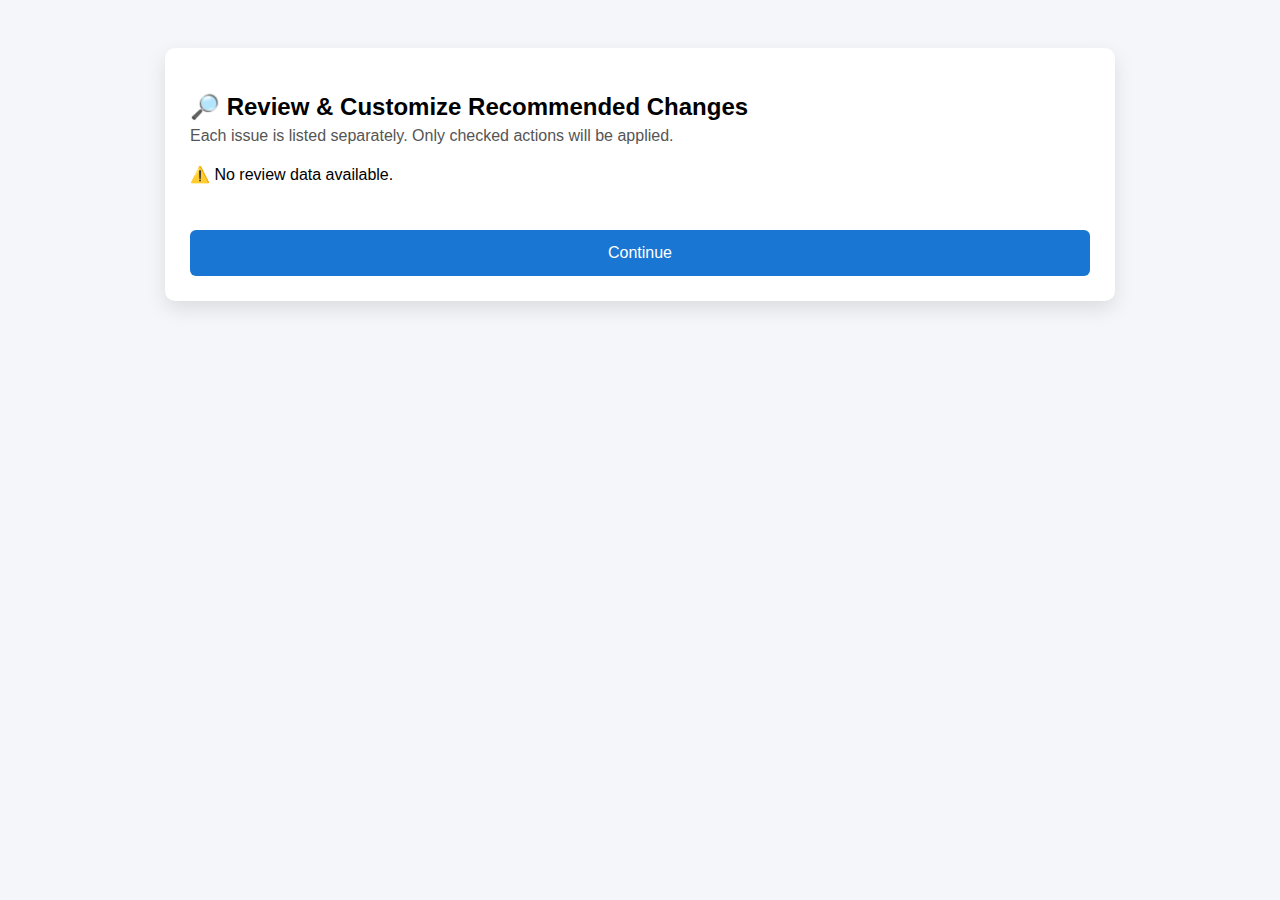
<file: src/html/review.html>
<!DOCTYPE html>
<html lang="en">
<head>
  <meta charset="UTF-8">
  <title>Data Cleaning Review</title>

  <style>
    body {
      font-family: Arial, sans-serif;
      background: #f4f6fa;
      padding: 40px;
    }

    .panel {
      background: white;
      padding: 25px;
      border-radius: 10px;
      max-width: 900px;
      margin: auto;
      box-shadow: 0 8px 20px rgba(0,0,0,0.1);
    }

    h2 {
      margin-bottom: 6px;
    }

    .subtitle {
      color: #555;
      margin-bottom: 20px;
    }

    .issue {
      padding: 15px;
      border-left: 5px solid #1976d2;
      background: #e3f2fd;
      margin-top: 12px;
      border-radius: 6px;
    }

    .checkbox-row {
      margin-bottom: 8px;
    }

    .risk {
      color: #b71c1c;
      margin-top: 8px;
    }

    button {
      margin-top: 30px;
      padding: 14px;
      width: 100%;
      cursor: pointer;
      font-size: 16px;
      background: #1976d2;
      color: white;
      border: none;
      border-radius: 6px;
    }

    button:hover {
      background: #125aa3;
    }
  </style>
</head>

<body>

<div class="panel">
  <h2>🔎 Review & Customize Recommended Changes</h2>
  <div class="subtitle">
    Each issue is listed separately. Only checked actions will be applied.
  </div>

  <div id="issues"></div>

  <button onclick="processSelected()">Continue</button>
</div>

<script>
/* ================================
   Load review data
================================ */
const review = JSON.parse(localStorage.getItem("llmReview"));
const issuesDiv = document.getElementById("issues");

if (!review) {
  issuesDiv.innerHTML = "<p>⚠️ No review data available.</p>";
}

/* ================================
   Checkbox ID helper
================================ */
let counter = 0;
function nextId() {
  return "chk_" + (++counter);
}

/* ================================
   Column-wise issues
================================ */
if (review && review.issues && review.issues.length) {
  review.issues.forEach(item => {
    const id = nextId();

    issuesDiv.innerHTML += `
      <div class="issue">
        <div class="checkbox-row">
          <input type="checkbox" id="${id}" checked
            data-column="${item.column}"
            data-step="${item.step_id}"
            data-action="${item.recommended_action}"
            data-problem="${item.problem}"
            data-action-reason="${item.action_reason}"
            data-risk="${item.risk_if_ignored}">
          <label for="${id}">
            <strong>${item.column}</strong>
            → ${item.step_id} (${item.recommended_action})
          </label>
        </div>

        <p><b>Problem:</b> ${item.problem}</p>
        <p><b>Recommended action:</b> ${item.recommended_action}</p>
        <p><em>${item.action_reason}</em></p>

        <div class="risk">
          <b>Risk if skipped:</b> ${item.risk_if_ignored}
        </div>
      </div>
    `;
  });
}

/* ================================
   Dataset-level steps
================================ */
if (review && review.dataset_level_steps && review.dataset_level_steps.length) {
  review.dataset_level_steps.forEach(item => {
    const id = nextId();

    issuesDiv.innerHTML += `
      <div class="issue">
        <div class="checkbox-row">
          <input type="checkbox" id="${id}" checked
            data-column="__dataset__"
            data-step="${item.step_id}"
            data-action="${item.recommended_action}"
            data-problem="${item.problem}"
            data-action-reason="${item.action_reason}"
            data-risk="${item.risk_if_ignored}">
          <label for="${id}">
            <strong>${item.step_id}</strong>
            (${item.recommended_action})
          </label>
        </div>

        <p><b>Problem:</b> ${item.problem}</p>
        <p><b>Recommended action:</b> ${item.recommended_action}</p>
        <p><em>${item.action_reason}</em></p>

        <div class="risk">
          <b>Risk if skipped:</b> ${item.risk_if_ignored}
        </div>
      </div>
    `;
  });
}

/* ================================
   Continue button logic
================================ */
async function processSelected() {

  // ✅ ADD THIS BLOCK AT THE VERY TOP
  const uploaded = localStorage.getItem("dataset_uploaded");

  if (uploaded !== "true") {
    alert("❌ Dataset was not uploaded in this session. Please upload again.");
    window.location.href = "index.html";
    return;
  }

  const datasetId = localStorage.getItem("dataset_id");

  if (!datasetId) {
    alert("❌ Dataset not found. Please upload the dataset again.");
    return;
  }

  const selected = [];

  document
    .querySelectorAll('input[type="checkbox"]:checked')
    .forEach(cb => {
      selected.push({
        column: cb.dataset.column,
        step_id: cb.dataset.step,
        recommended_action: cb.dataset.action,
        problem: cb.dataset.problem,
        action_reason: cb.dataset.actionReason,
        risk_if_ignored: cb.dataset.risk
      });
    });

  console.log("📤 Sending cleaning request:", {
    dataset_id: datasetId,
    actions: selected
  });

  try {
    const response = await fetch("http://localhost:8001/execute-cleaning", {
      method: "POST",
      headers: { "Content-Type": "application/json" },
      body: JSON.stringify({
        dataset_id: datasetId,
        actions: selected,
        dry_run: false
      })
    });

    if (!response.ok) {
      throw new Error("Cleaning request failed");
    }

    console.log("✅ CLEANING RESULT: File has been saved as csv",);

    alert("✅ Data cleaning completed successfully. Check console for details.");

  } catch (err) {
    console.error("❌ Cleaning failed:", err);
    alert("❌ Data cleaning failed. Please check backend logs.");
  }
}
</script>

</body>
</html>
</file>
